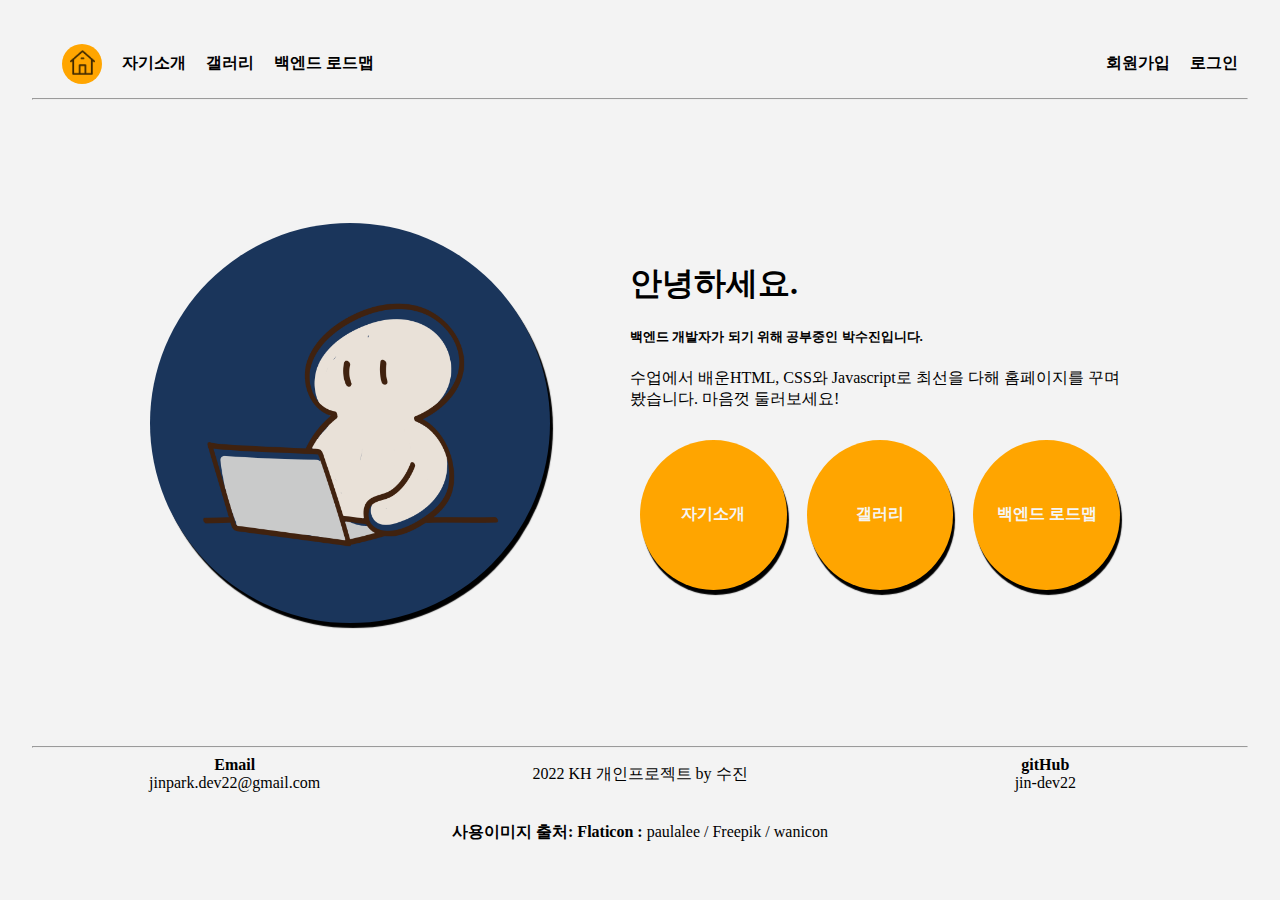
<file: index.html>
<!DOCTYPE html>
<html lang="en">
<head>
    <meta charset="UTF-8">
    <meta http-equiv="X-UA-Compatible" content="IE=edge">
    <meta name="viewport" content="width=device-width, initial-scale=1.0">
    <title>landingPage</title>
    <link rel="stylesheet" href="css/style.css">
</head>
<body>
    <!-- 발표환경은 1024*768이므로 규격 맞출것. -->
    <header>
        <nav class="header-left">
            <a href="index.html">
                <div id="home-logo"><img id="home" src="sources/images/icons/free-icon-homepage.png" alt=""></div>
            </a>    
            <ul>
                <li class="main-nav"><a href="html/self_introduction.html">자기소개</a></li>
                <li class="main-nav"><a href="html/travel.html">갤러리</a></li>
                <li class="main-nav"><a href="html/dev_roadmap.html">백엔드 로드맵</a></li>
            </ul>
        </nav>
        <nav class="header-right">
            <ul>
                <li><a href="html/join_member.html">회원가입</a></li>
                <li><a href="html/login.html">로그인</a></li>
            </ul>   
        </nav>
    </header>
    <hr>
    <!-- 메인 이미지, 메뉴 -->
    <main class="main-container">
        <div class="main-img-back"><img id="main-img" src="sources/images/icons/office-worker.png" alt="" ></div>
        
        <div class="main-greeting">
            <h1>안녕하세요.</h1>
            <h5>백엔드 개발자가 되기 위해 공부중인 박수진입니다.</h5>
            <p>수업에서 배운HTML, CSS와 Javascript로 최선을 다해 홈페이지를 꾸며봤습니다. 마음껏 둘러보세요!</p>
            <ul>
                <li class="main-nav"><a href="html/self_introduction.html">자기소개</a></li>
                <li class="main-nav"><a href="html/travel.html">갤러리</a></li>
                <li class="main-nav"><a href="html/dev_roadmap.html">백엔드 로드맵</a></li>
            </ul>
        </div>
    </main>
    <hr>
    <footer>
        <div class="footer-contact"><b>Email</b><br>jinpark.dev22@gmail.com</div>
        <div class="footer-author">2022 KH 개인프로젝트 by 수진</div>
        <div class="footer-contact"><b>gitHub</b><br>jin-dev22</div>
        <div class="footer-copyrightWrapper">
            <a href="html/icon_copyright.html">사용이미지 출처: Flaticon :
                <span class="holders">paulalee / Freepik / wanicon</span>
            </a>
        </div>
    </footer>
</body>
</html>
</file>
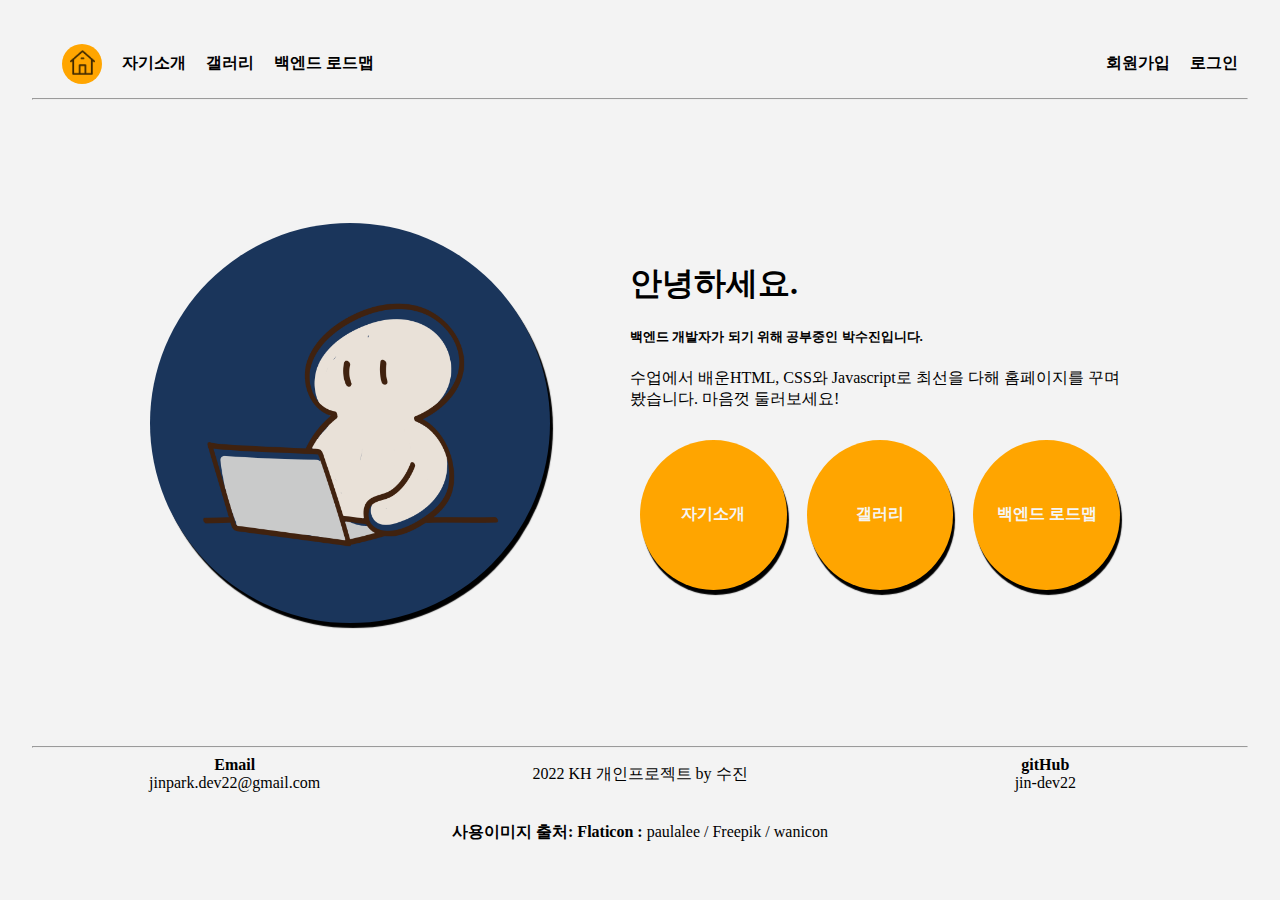
<file: html/index.html>
<!DOCTYPE html>
<html lang="en">
<head>
    <meta charset="UTF-8">
    <meta http-equiv="X-UA-Compatible" content="IE=edge">
    <meta name="viewport" content="width=device-width, initial-scale=1.0">
    <title>landingPage</title>
    <link rel="stylesheet" href="../css/style.css">
</head>
<body>
    <!-- 발표환경은 1024*768이므로 규격 맞출것. -->
    <header>
        <nav class="header-left">
            <a href="index.html">
                <div id="home-logo"><img id="home" src="../sources/images/icons/free-icon-homepage.png" alt=""></div>
            </a>    
            <ul>
                <li class="main-nav"><a href="self_introduction.html">자기소개</a></li>
                <li class="main-nav"><a href="travel.html">갤러리</a></li>
                <li class="main-nav"><a href="dev_roadmap.html">백엔드 로드맵</a></li>
            </ul>
        </nav>
        <nav class="header-right">
            <ul>
                <li><a href="join_member.html">회원가입</a></li>
                <li><a href="login.html">로그인</a></li>
            </ul>   
        </nav>
    </header>
    <hr>
    <!-- 메인 이미지, 메뉴 -->
    <main class="main-container">
        <div class="main-img-back"><img id="main-img" src="../sources/images/icons/office-worker.png" alt="" ></div>
        
        <div class="main-greeting">
            <h1>안녕하세요.</h1>
            <h5>백엔드 개발자가 되기 위해 공부중인 박수진입니다.</h5>
            <p>수업에서 배운HTML, CSS와 Javascript로 최선을 다해 홈페이지를 꾸며봤습니다. 마음껏 둘러보세요!</p>
            <ul>
                <li class="main-nav"><a href="self_introduction.html">자기소개</a></li>
                <li class="main-nav"><a href="travel.html">갤러리</a></li>
                <li class="main-nav"><a href="dev_roadmap.html">백엔드 로드맵</a></li>
            </ul>
        </div>
    </main>
    <hr>
    <footer>
        <div class="footer-contact"><b>Email</b><br>jinpark.dev22@gmail.com</div>
        <div class="footer-author">2022 KH 개인프로젝트 by 수진</div>
        <div class="footer-contact"><b>gitHub</b><br>jin-dev22</div>
        <div class="footer-copyrightWrapper">
            <a href="icon_copyright.html">사용이미지 출처: Flaticon :
                <span class="holders">paulalee / Freepik / wanicon</span>
            </a>
        </div>
    </footer>
</body>
</html>
</file>
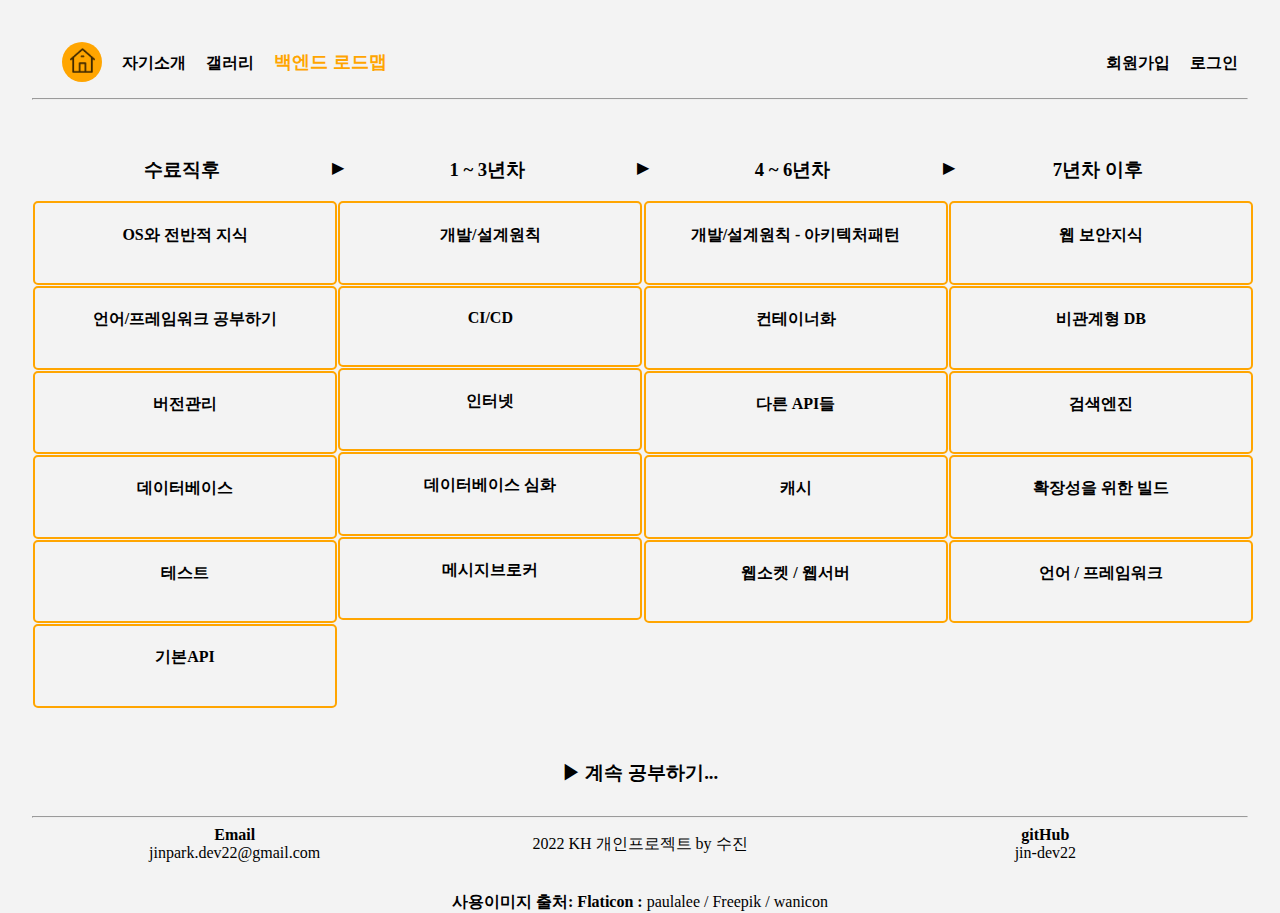
<file: html/dev_roadmap.html>
<!DOCTYPE html>
<html lang="en">
<head>
    <meta charset="UTF-8">
    <meta http-equiv="X-UA-Compatible" content="IE=edge">
    <meta name="viewport" content="width=device-width, initial-scale=1.0">
    <title>백엔드 로드맵</title>
    <link rel="stylesheet" href="../css/style.css">
</head>
<body>
    <header>
        <nav class="header-left">
            <a href="../index.html">
                <div id="home-logo"><img id="home" src="../sources/images/icons/free-icon-homepage.png" alt=""></div>
            </a>    
            <ul>
                <li class="main-nav"><a href="self_introduction.html">자기소개</a></li>
                <li class="main-nav"><a href="travel.html">갤러리</a></li>
                <li class="main-nav"><a class="now-page" href="dev_roadmap.html">백엔드 로드맵</a></li>
            </ul>
        </nav>
        <nav class="header-right">
            <ul>
                <li><a href="join_member.html">회원가입</a></li>
                <li><a href="login.html">로그인</a></li>
            </ul>   
        </nav>
    </header>
    <hr>
    <!-- 메인 -->
    <!-- 주석추가하기 git감지되는지 -->
    <main class="devRoad-main">
        <div class="frame-1">
            <h3>수료직후</h3>
            <div class="unit">
                <h4>OS와 전반적 지식</h4>
                <ul class="hiddenContent">
                    <li><a href="in_progress.html">터미널 사용법</a></li>
                    <li><a href="in_progress.html">OS의 일반적인 작동원리</a></li>
                    <li><a href="in_progress.html">프로세스 관리</a></li>
                    <li><a href="in_progress.html">스레드와 동시성</a></li>
                    <li><a href="in_progress.html">터미널 기본 명령어</a></li>
                    <li><a href="in_progress.html">메모리 관리</a></li>
                    <li><a href="in_progress.html">프로세스간 통신</a></li>
                    <li><a href="in_progress.html">I/O 관리</a></li>
                    <li><a href="in_progress.html">POSIX기초</a></li>
                    <li><a href="in_progress.html">네트워크 기본개념</a></li>
                </ul>
            </div>
            <div class="unit">
                <h4>언어/프레임워크 공부하기</h4>
                <ul class="hiddenContent">
                    <li><a href="in_progress.html">Java</a></li>                
                    <li><a href="in_progress.html">Spring Boot</a></li>                
                    <li><a href="in_progress.html">JavaScript</a></li>                
                    <li><a href="in_progress.html">Node.js</a></li>                
                    <ul class="hiddenContent">
                        <span class="li-subtitle">-프론트엔드 관련-</span>
                        <li><a href="in_progress.html">HTML</a></li>
                        <li><a href="in_progress.html">CSS</a></li>
                    </ul>
                </ul>
            </div>
            <div class="unit">
                <h4>버전관리</h4>    
                <ul class="hiddenContent">
                    <li><a href="in_progress.html">Git이란</a></li>
                    <li><a href="in_progress.html">GitHub</a></li>
                </ul>
            </div>
            <div class="unit">
                <h4>데이터베이스</h4>    
                <ul class="hiddenContent">                   
                    <li><a href="in_progress.html">Oracle</a></li>
                    <li><a href="in_progress.html">PostgreSQL</a></li>
                    <li><a href="in_progress.html">MySQL</a></li>
                </ul>
            </div>            
            <div class="unit">
                <h4>테스트</h4>    
                <ul class="hiddenContent">                       
                    <li><a href="in_progress.html">intergration(통합)테스트</a></li>                           
                    <li><a href="in_progress.html">unit(단위)테스트</a></li>                           
                    <li><a href="in_progress.html">function(기능)테스트</a></li>                      
                </ul>
            </div>    
            <div class="unit">
                <h4>기본API</h4>    
                <ul class="hiddenContent">
                    <li><a href="in_progress.html">REST API</a></li>          
                </ul>
            </div>  
        </div>
        <div class="arrow">▶</div>
        <div class="frame-2">
            <h3>1 ~ 3년차</h3>            
            <div class="unit">
                <h4>개발/설계원칙</h4>    
                <ul class="hiddenContent">                    
                    <li><a href="in_progress.html">SOLID</a></li>
                    <li><a href="in_progress.html">KISS</a></li>
                    <li><a href="in_progress.html">YAGNI</a></li>
                    <li><a href="in_progress.html">DRY</a></li>
                </ul>
            </div>
            <div class="unit">
                <h4>CI/CD</h4>    
                <ul class="hiddenContent">
                    <li><a href="in_progress.html">CI/CD</a></li>                   
                </ul>
            </div>
            <div class="unit">
                <h4>인터넷</h4>    
                <ul class="hiddenContent">                    
                    <li><a href="in_progress.html">인터넷 작동원리</a></li>
                    <li><a href="in_progress.html">HTTP</a></li>
                    <li><a href="in_progress.html">브라우저와 작동원리</a></li>
                    <li><a href="in_progress.html">DNS와 작동원리</a></li>
                    <li><a href="in_progress.html">호스팅</a></li>
                </ul>
            </div>
            <div class="unit">
                <h4>데이터베이스 심화</h4>    
                <ul class="hiddenContent">
                    <li><a href="in_progress.html">ORM</a></li>
                    <li><a href="in_progress.html">ACID</a></li>
                    <li><a href="in_progress.html">Transactions</a></li>
                    <li><a href="in_progress.html">N+1문제</a></li>
                    <li><a href="in_progress.html">DB정규화</a></li>
                    <li><a href="in_progress.html">인덱스 작동원리</a></li>
                </ul>
            </div>
            <div class="unit">
                <h4>메시지브로커</h4>    
                <ul class="hiddenContent">                       
                    <li><a href="in_progress.html">Kafka</a></li>                 
                </ul>
            </div>            
        </div>
        <div class="arrow">▶</div>
        <div class="frame-3">
            <h3>4 ~ 6년차</h3>            
            <div class="unit">
                <h4>개발/설계원칙 - 아키텍처패턴</h4>    
                <ul class="hiddenContent">         
                    <li><a href="in_progress.html">Monolitic Apps</a></li>                           
                    <li><a href="in_progress.html">Microservices</a></li>                           
                    <li><a href="in_progress.html">SOA</a></li>                      
                    <li><a href="in_progress.html">CQRS와 Event Sourcing</a></li>                      
                    <li><a href="in_progress.html">Serverless</a></li>          
                </ul>
            </div>
            <div class="unit">
                <h4>컨테이너화</h4>    
                <ul class="hiddenContent">                       
                    <li><a href="">Docker</a></li>                           
                </ul>
            </div>
            <div class="unit">
                <h4>다른 API들</h4>    
                <ul class="hiddenContent">
                    <li><a href="in_progress.html">JSON API</a></li>
                    <li><a href="in_progress.html">gRPC</a></li>              
                    <ul class="hiddenContent">
                        <span class="li-subtitle">-인증관련-</span>
                        <li><a href="in_progress.html">OAuth</a></li>
                        <li><a href="in_progress.html">JWT</a></li>
                    </ul>
                </ul>
            </div>           
            <div class="unit">
                <h4>캐시</h4>    
                <ul class="hiddenContent">
                    <li><a href="in_progress.html">CDN</a></li>                    
                    <li><a href="in_progress.html">서버사이드 - Redis</a></li>                    
                    <li><a href="in_progress.html">클라이언트 사이드</a></li>                    
                </ul>
            </div>
            <div class="unit">
                <h4>웹소켓 / 웹서버</h4>    
                <ul class="hiddenContent">
                    <li><a href="in_progress.html">웹소켓</a></li>                    
                    <li><a href="in_progress.html">웹서버 - Nginx</a></li>                    
                </ul>
            </div>
        </div>
        <div class="arrow">▶</div>
        <div class="frame-4">
            <h3>7년차 이후</h3>
            <div class="unit">
                <h4>웹 보안지식</h4>    
                <ul class="hiddenContent">
                    <li><span class="li-subtitle">-해시 알고리즘-</span>
                        <ul>
                            <li><a href="in_progress.html">MD5와 이를 사용하지 않는 이유</a></li>
                            <li><a href="in_progress.html">SHA함수군</a></li>
                            <li><a href="in_progress.html">scrypt</a></li>
                            <li><a href="in_progress.html">bcrypt</a></li>
                        </ul>
                    </li>
                    <li><a href="in_progress.html">HTTPS</a></li>                           
                    <li><a href="in_progress.html">콘텐츠 보안정책(SCP)</a></li>                           
                    <li><a href="in_progress.html">CORS</a></li>                           
                    <li><a href="in_progress.html">SSL/TLS</a></li>                           
                    <li><a href="in_progress.html">OWASP보안 취약점</a></li>                           
                </ul>
            </div> 
            <div class="unit">
                <h4>비관계형 DB</h4>    
                <ul class="hiddenContent">
                    <li><a href="in_progress.html">MongoDB</a></li>                    
                </ul>
            </div>                           
            <div class="unit">
                <h4>검색엔진</h4>    
                <ul class="hiddenContent">                       
                    <li><a href="in_progress.html">Elasticsearch</a></li>                                                                       
                </ul>
            </div>            
            <div class="unit">
                <h4>확장성을 위한 빌드</h4>    
                <ul class="hiddenContent">                       
                    <li><a href="in_progress.html">마이그레이션 전략</a></li>                                                                       
                    <li><a href="in_progress.html">수평확장 vs. 수직확장</a></li>                                                                       
                    <li><a href="in_progress.html">Observability를 고려한 빌드</a></li>                                                                       
                    <li><a href="in_progress.html">완화전략</a></li>                                                             
                </ul>
            </div>            
            <div class="unit">
                <h4>언어 / 프레임워크</h4>    
                <ul class="hiddenContent">                       
                    <li><a href="in_progress.html">Python</a></li>                                                                       
                    <li><a href="in_progress.html">Django</a></li>                                                                       
                    <li><a href="in_progress.html">go</a></li>                                                                       
                </ul>
            </div>            
        </div>
        <h3 class="frame-5">▶ 계속 공부하기...</h3>
    </main>
        
    <hr>
    <footer>
        <div class="footer-contact"><b>Email</b><br>jinpark.dev22@gmail.com</div>
        <div class="footer-author">2022 KH 개인프로젝트 by 수진</div>
        <div class="footer-contact"><b>gitHub</b><br>jin-dev22</div>
        <div class="footer-copyrightWrapper">
            <a href="icon_copyright.html">사용이미지 출처: Flaticon :
                <span class="holders">paulalee / Freepik / wanicon</span>
            </a>
        </div>
    </footer>
</body>
</html>
</file>
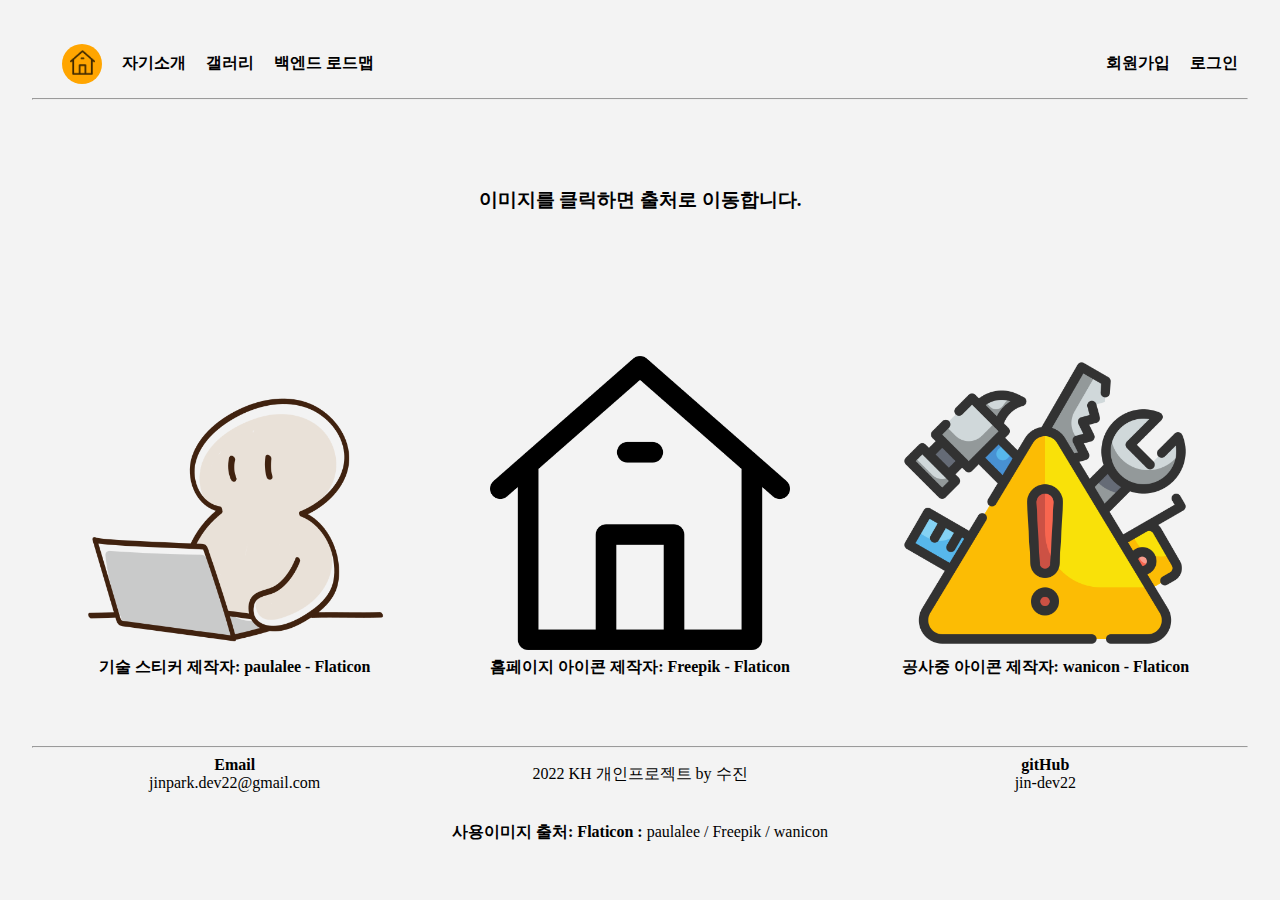
<file: html/icon_copyright.html>
<!DOCTYPE html>
<html lang="en">
<head>
    <meta charset="UTF-8">
    <meta http-equiv="X-UA-Compatible" content="IE=edge">
    <meta name="viewport" content="width=device-width, initial-scale=1.0">
    <title>사용된 이미지 출처 표시</title>
    <link rel="stylesheet" href="../css/style.css">
</head>
<body>
    <header>
        <nav class="header-left">
            <a href="../index.html">
                <div id="home-logo"><img id="home" src="../sources/images/icons/free-icon-homepage.png" alt=""></div>
            </a>    
            <ul>
                <li class="main-nav"><a href="self_introduction.html">자기소개</a></li>
                <li class="main-nav"><a href="travel.html">갤러리</a></li>
                <li class="main-nav"><a href="dev_roadmap.html">백엔드 로드맵</a></li>
            </ul>
        </nav>
        <nav class="header-right">
            <ul>
                <li><a href="join_member.html">회원가입</a></li>
                <li><a href="login.html">로그인</a></li>
            </ul>   
        </nav>
    </header>
    <hr>
    <main class="copyrightPage-container">
        <h3 class="copyright-noitce">이미지를 클릭하면 출처로 이동합니다.</h3>
        <div class="license-wrapper">
            <a href="https://www.flaticon.com/kr/free-sticker/office-worker_7465411?term=%EB%85%B8%ED%8A%B8%EB%B6%81&page=1&position=85&page=1&position=85&related_id=7465411&origin=search" title="기술 스티커">
                <img src="../sources/images/icons/office-worker.png" alt="">
                <div class="icon-caption">기술 스티커 제작자: paulalee - Flaticon</div>
            </a>
        </div>
        <div class="license-wrapper">
            <a href="https://www.flaticon.com/kr/free-icon/homepage_66760?term=%ED%99%88%ED%8E%98%EC%9D%B4%EC%A7%80&page=1&position=14&page=1&position=14&related_id=66760&origin=search" title="홈페이지 아이콘">
                <img src="../sources/images/icons/free-icon-homepage.png" alt="">
                <div class="icon-caption">홈페이지 아이콘  제작자: Freepik - Flaticon</div>
            </a>
        </div>
        <div class="license-wrapper">
            <a href="https://www.flaticon.com/kr/free-icon/warning_2827410?term=%EA%B3%B5%EC%82%AC%EC%A4%91&page=1&position=3&page=1&position=3&related_id=2827410&origin=search" title="공사중 아이콘"> 
                <img src="../sources/images/icons/inProgress.png" alt="">
                <div class="icon-caption" >공사중 아이콘  제작자: wanicon - Flaticon</div>
            </a>
        </div> 
    </main>
    <hr>
    <footer>
        <div class="footer-contact"><b>Email</b><br>jinpark.dev22@gmail.com</div>
        <div class="footer-author">2022 KH 개인프로젝트 by 수진</div>
        <div class="footer-contact"><b>gitHub</b><br>jin-dev22</div>
        <div class="footer-copyrightWrapper">
            <a href="icon_copyright.html">사용이미지 출처: Flaticon :
                <span class="holders">paulalee / Freepik / wanicon</span>
            </a>
        </div>
    </footer>
</body>
</html>
</file>
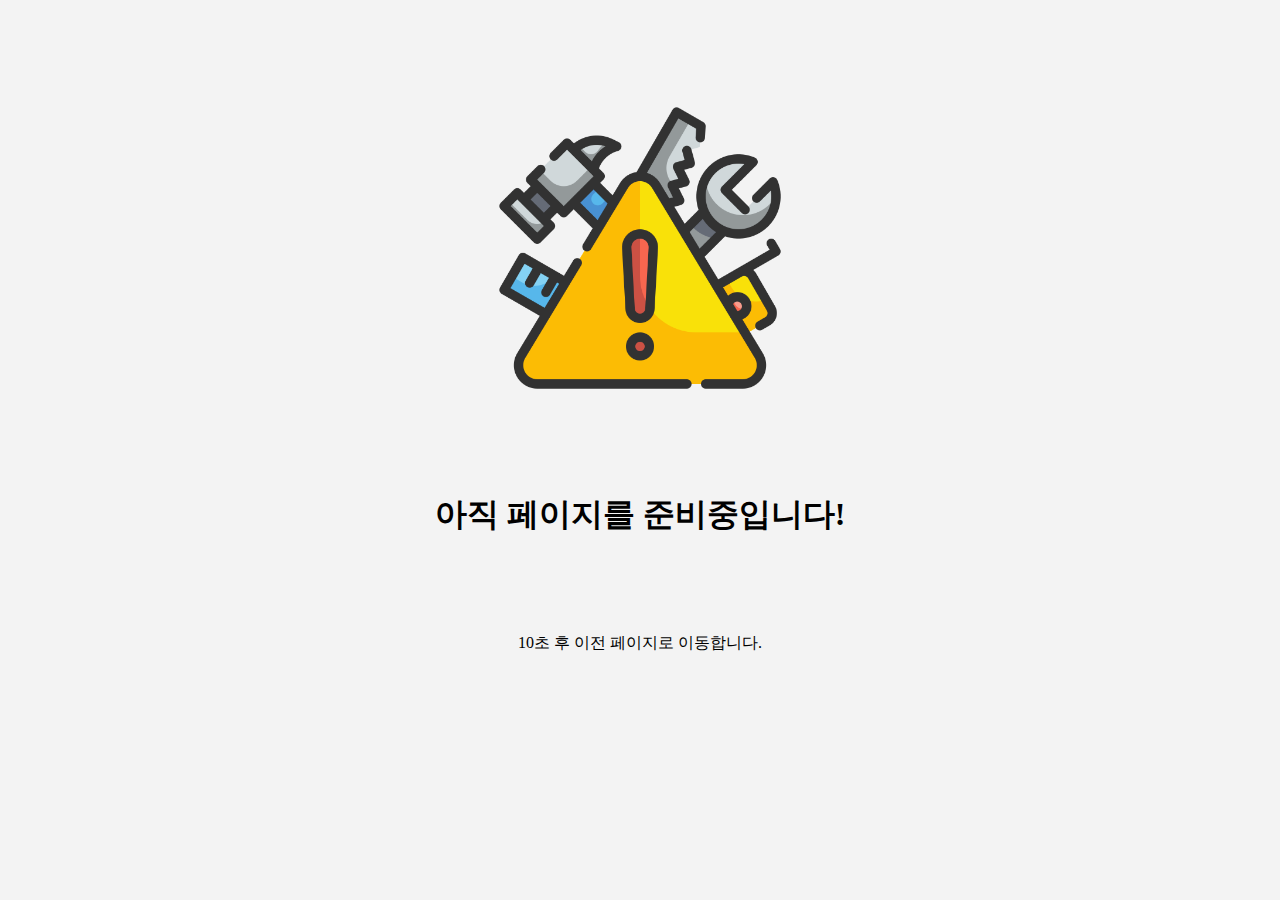
<file: html/in_progress.html>
<!DOCTYPE html>
<html lang="en">
<head>
    <meta charset="UTF-8">
    <meta http-equiv="X-UA-Compatible" content="IE=edge">
    <meta name="viewport" content="width=device-width, initial-scale=1.0">
    <title>In Progress</title>
    <link rel="stylesheet" href="../css/style.css">
</head>
<body>
    <main class="progress-counter">
        <img src="../sources/images/icons/inProgress.png" alt="">
        <h1>아직 페이지를 준비중입니다!</h1>
        <div><span id="countdown">10</span>초 후 이전 페이지로 이동합니다.</div>
    </main>
    <script>
        window.onload = () => {
            let seconds = 9;
            setInterval(()=>{
                countdown.innerHTML = seconds;
                seconds--;
            },1000);
            const prevPage = document.referrer; 
            setTimeout(()=>{
                location.replace(prevPage);
            },10000)
        }
    </script>
</body>
</html>
</file>
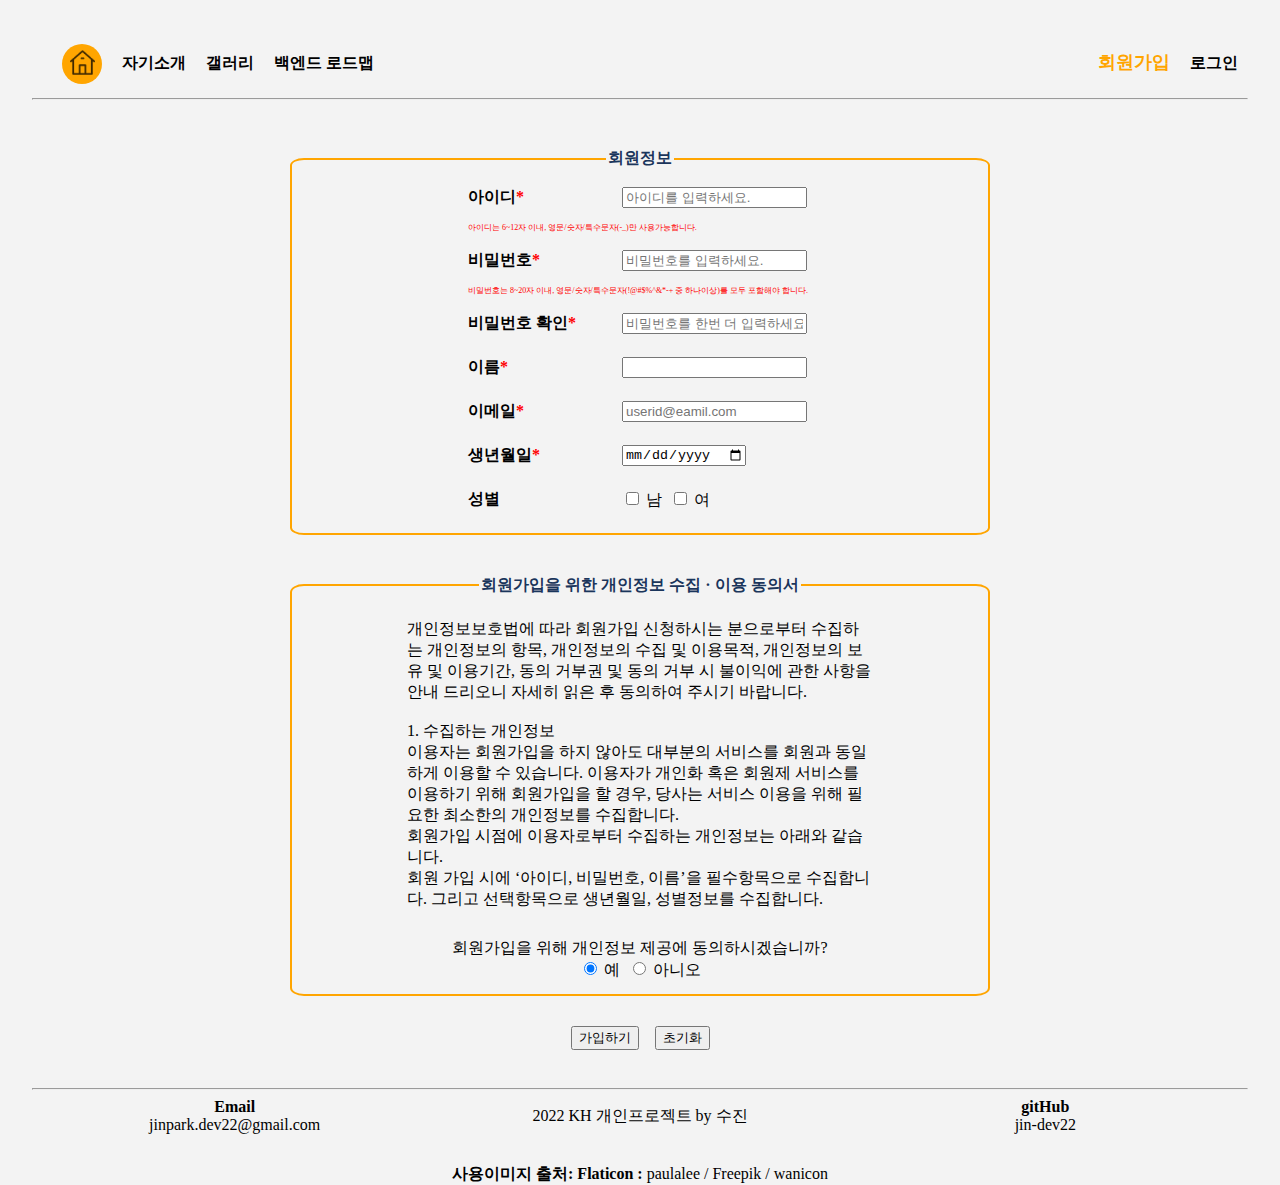
<file: html/join_member.html>
<!DOCTYPE html>
<html lang="en">
<head>
    <meta charset="UTF-8">
    <meta http-equiv="X-UA-Compatible" content="IE=edge">
    <meta name="viewport" content="width=device-width, initial-scale=1.0">
    <title>회원가입</title>
    <link rel="stylesheet" href="../css/style.css">
    <script src="../js/join_login.js"></script>
    <style>
       
    </style>
</head>
<body>
    <!-- 
        * 회원가입: form태그와 디자인 먼저 구현후, web-storage 학습후 완성할 것.
        * 회원목록열람
        * 로그인(선택)
     -->
    <header>
        <nav class="header-left">
            <a href="../index.html">
                <div id="home-logo"><img id="home" src="../sources/images/icons/free-icon-homepage.png" alt=""></div>
            </a>    
            <ul>
                <li class="main-nav"><a href="self_introduction.html">자기소개</a></li>
                <li class="main-nav"><a href="travel.html">갤러리</a></li>
                <li class="main-nav"><a href="dev_roadmap.html">백엔드 로드맵</a></li>
            </ul>
        </nav>
        <nav class="header-right">
            <ul>
                <li><a class="now-page" href="join_member.html">회원가입</a></li>
                <li><a href="login.html">로그인</a></li>
            </ul>   
        </nav>
    </header>
    <hr>
     <main>
         <form action="javascript: alert('가입완료!');" onsubmit="return saveUserIfValid();" class="regForm">
             <fieldset class="userInfo">
                 <legend>회원정보</legend>
                 <table>
                     <tr>
                         <th>아이디<span class="req">*</span></th>
                         <td>
                             <input type="text" id="userId" name="userId" placeholder="아이디를 입력하세요." required>
                        </td>
                    </tr>
                    <tr class="caption">
                        <td colspan="2">아이디는 6~12자 이내, 영문/숫자/특수문자(-_)만 사용가능합니다.</td>
                    </tr>
                    <tr>
                        <th>비밀번호<span class="req">*</span></th>
                        <td>
                            <input type="password" id="pwd" name="pwd" placeholder="비밀번호를 입력하세요." required>
                        </td>
                    </tr>
                    <tr class="caption">
                        <td colspan="2">비밀번호는 8~20자 이내, 영문/숫자/특수문자(!@#$%^&*-+ 중 하나이상)를 모두 포함해야 합니다.</td>
                    </tr>
                     <tr>
                         <th>비밀번호 확인<span class="req">*</span></th>
                         <td>
                            <input type="password" id="pwdCheck" placeholder="비밀번호를 한번 더 입력하세요." required>
                         </td>
                     </tr>
                     <tr>
                         <th>이름<span class="req">*</span></th>
                         <td>
                            <input type="text" id="userName" name="userName" required>
                         </td>
                     </tr>
                     <tr>
                         <th>이메일<span class="req">*</span></th>
                         <td>
                            <input type="email" id="email" name="email" placeholder="userid@eamil.com" required>
                         </td>
                     </tr>
                     <tr>
                         <th>생년월일<span class="req">*</span></th>
                         <td>
                            <input type="date" name="birthDate" id="birthDate">
                        </td>
                     </tr>
                     <tr>
                         <th>성별</th>
                         <td>
                            <input type="checkbox" id="genderM" name="gender" value="M" onclick="checkOne(this);">
                            <label for="genderM">남</label>&nbsp;
                            <input type="checkbox" id="genderF" name="gender" value="F" onclick="checkOne(this);">
                            <label for="geainInfoN">여</label>
                         </td>
                     </tr>
                 </table>                 
             </fieldset>

             <fieldset class="agreement">
                 <legend>회원가입을 위한 개인정보 수집 · 이용 동의서</legend>
                 <table>
                     <tr>
                         <td>
                            <p class="agreement-content">
                                개인정보보호법에 따라 회원가입 신청하시는 분으로부터 수집하는 개인정보의 항목, 개인정보의 수집 및 이용목적, 개인정보의 보유 및 이용기간, 동의 거부권 및 동의 거부 시 불이익에 관한 사항을 안내 드리오니 자세히 읽은 후 동의하여 주시기 바랍니다.
                                <br><br>
                                1. 수집하는 개인정보
                                <br>
                                이용자는 회원가입을 하지 않아도 대부분의 서비스를 회원과 동일하게 이용할 수 있습니다. 이용자가 개인화 혹은 회원제 서비스를 이용하기 위해 회원가입을 할 경우, 당사는 서비스 이용을 위해 필요한 최소한의 개인정보를 수집합니다.
                                <br>
                                회원가입 시점에 이용자로부터 수집하는 개인정보는 아래와 같습니다.
                                <br>
                                회원 가입 시에 ‘아이디, 비밀번호, 이름’을 필수항목으로 수집합니다. 그리고 선택항목으로 생년월일, 성별정보를 수집합니다.
                                <br><br>
                                2. 수집한 개인정보의 이용   
                                서비스의 회원관리, 서비스 개발・제공 및 향상, 안전한 인터넷 이용환경 구축 등 아래의 목적으로만 개인정보를 이용합니다.
                                <br>
                                - 회원 가입 의사의 확인, 연령 확인 및 법정대리인 동의 진행, 이용자 및 법정대리인의 본인 확인, 이용자 식별, 회원탈퇴 의사의 확인 등 회원관리를 위하여 개인정보를 이용합니다.
                                <br>
                                - 법령 위반 회원에 대한 이용 제한 조치, 부정 이용 행위를 포함하여 서비스의 원활한 운영에 지장을 주는 행위에 대한 방지 및 제재, 계정도용 및 부정거래 방지, 약관 개정 등의 고지사항 전달, 분쟁조정을 위한 기록 보존, 민원처리 등 이용자 보호 및 서비스 운영을 위하여 개인정보를 이용합니다.
                                <br><br>
                                3. 개인정보의 보관기간
                                <br>
                                원칙적으로 이용자의 개인정보를 회원 탈퇴 시 지체없이 파기하고 있습니다.
                                <br>
                                단, 이용자에게 개인정보 보관기간에 대해 별도의 동의를 얻은 경우, 또는 법령에서 일정 기간 정보보관 의무를 부과하는 경우에는 해당 기간 동안 개인정보를 안전하게 보관합니다.
                                <br><br>
                                4. 개인정보 수집 및 이용 동의를 거부할 권리
                                <br>
                                이용자는 개인정보의 수집 및 이용 동의를 거부할 권리가 있습니다. 회원가입 시 수집하는 최소한의 개인정보, 즉, 필수 항목에 대한 수집 및 이용 동의를 거부하실 경우, 회원가입이 어려울 수 있습니다.
                            </p>
                         </td>
                     </tr>
                     <tr>
                         <td>
                            <div>회원가입을 위해 개인정보 제공에 동의하시겠습니까?</div>
                            <input type="radio" id="agreementY" name="agreement" value="Y" onclick="checkOne(this);" checked>
                            <label for="gaeinInfoY">예</label>&nbsp;
                            <input type="radio" id="agreementN" name="agreement" value="N" onclick="checkOne(this);">
                            <label for="geainInfoN">아니오</label>
                         </td>
                     </tr>
                 </table>
             </fieldset>
             <div class="btn-container">
                 <input type="submit" value="가입하기">&nbsp;&nbsp;&nbsp;
                 <input type="reset" value="초기화">
             </div>
         </form>
     </main>
     <hr>
     <footer>
        <div class="footer-contact"><b>Email</b><br>jinpark.dev22@gmail.com</div>
        <div class="footer-author">2022 KH 개인프로젝트 by 수진</div>
        <div class="footer-contact"><b>gitHub</b><br>jin-dev22</div>
        <div class="footer-copyrightWrapper">
            <a href="icon_copyright.html">사용이미지 출처: Flaticon :
                <span class="holders">paulalee / Freepik / wanicon</span>
            </a>
        </div>
    </footer>
</body>
</html>
</file>
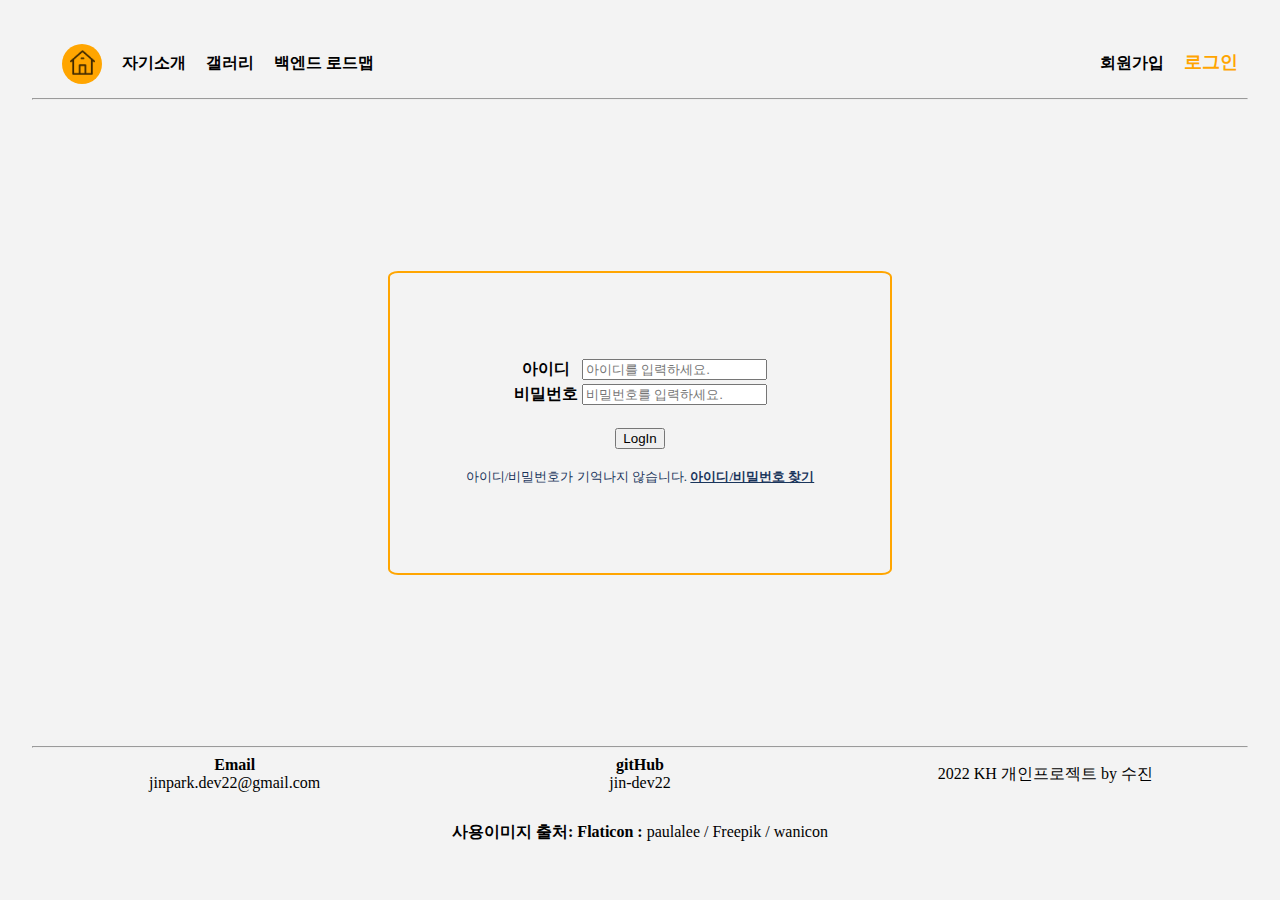
<file: html/login.html>
<!DOCTYPE html>
<html lang="en">
<head>
    <meta charset="UTF-8">
    <meta http-equiv="X-UA-Compatible" content="IE=edge">
    <meta name="viewport" content="width=device-width, initial-scale=1.0">
    <title>로그인</title>
    <link rel="stylesheet" href="../css/style.css">
    <script src="../js/join_login.js"></script>    
</head>
<body>
    <!-- 
        * 회원가입: form태그와 디자인 먼저 구현후, web-storage 학습후 완성할 것.
        * 회원목록열람
        * 로그인(선택)
     -->
    <header>
        <nav class="header-left">
            <a href="../index.html">
                <div id="home-logo"><img id="home" src="../sources/images/icons/free-icon-homepage.png" alt=""></div>
            </a>    
            <ul>
                <li class="main-nav"><a href="self_introduction.html">자기소개</a></li>
                <li class="main-nav"><a href="travel.html">갤러리</a></li>
                <li class="main-nav"><a href="dev_roadmap.html">백엔드 로드맵</a></li>
            </ul>
        </nav>
        <nav class="header-right">
            <ul>
                <li><a href="join_member.html">회원가입</a></li>
                <li><a class="now-page" href="login.html">로그인</a></li>
            </ul>   
        </nav>
    </header>
    <hr>
     <main>
         <form action="javascript:console.log('로그인 성공!');" onsubmit="login();" class="logForm">
            <fieldset class="logInfo">
                <table>
                    <tr>
                        <th>아이디</th>
                        <td>
                            <input type="text" id="loginId" name="loginId" placeholder="아이디를 입력하세요." required>
                       </td>
                   </tr>           
                   <tr>
                       <th>비밀번호</th>
                       <td>
                           <input type="password" id="loginPwd" name="loginPwd" placeholder="비밀번호를 입력하세요." required>
                       </td>
                   </tr>
                </table>
                <button>LogIn</button>
                <br><br>
                <span class="findIdPw-text">아이디/비밀번호가 기억나지 않습니다. <a href="in_progress.html">아이디/비밀번호 찾기</a></span>
            </fieldset>
         </form>
     </main>
     <hr>
     <footer>
        <div class="footer-contact"><b>Email</b><br>jinpark.dev22@gmail.com</div>
        <div class="footer-contact"><b>gitHub</b><br>jin-dev22</div>
        <div class="footer-author">2022 KH 개인프로젝트 by 수진</div>
        <div class="footer-copyrightWrapper">
            <a href="icon_copyright.html">사용이미지 출처: Flaticon :
                <span class="holders">paulalee / Freepik / wanicon</span>
            </a>
        </div>
    </footer>
</body>
</html>
</file>
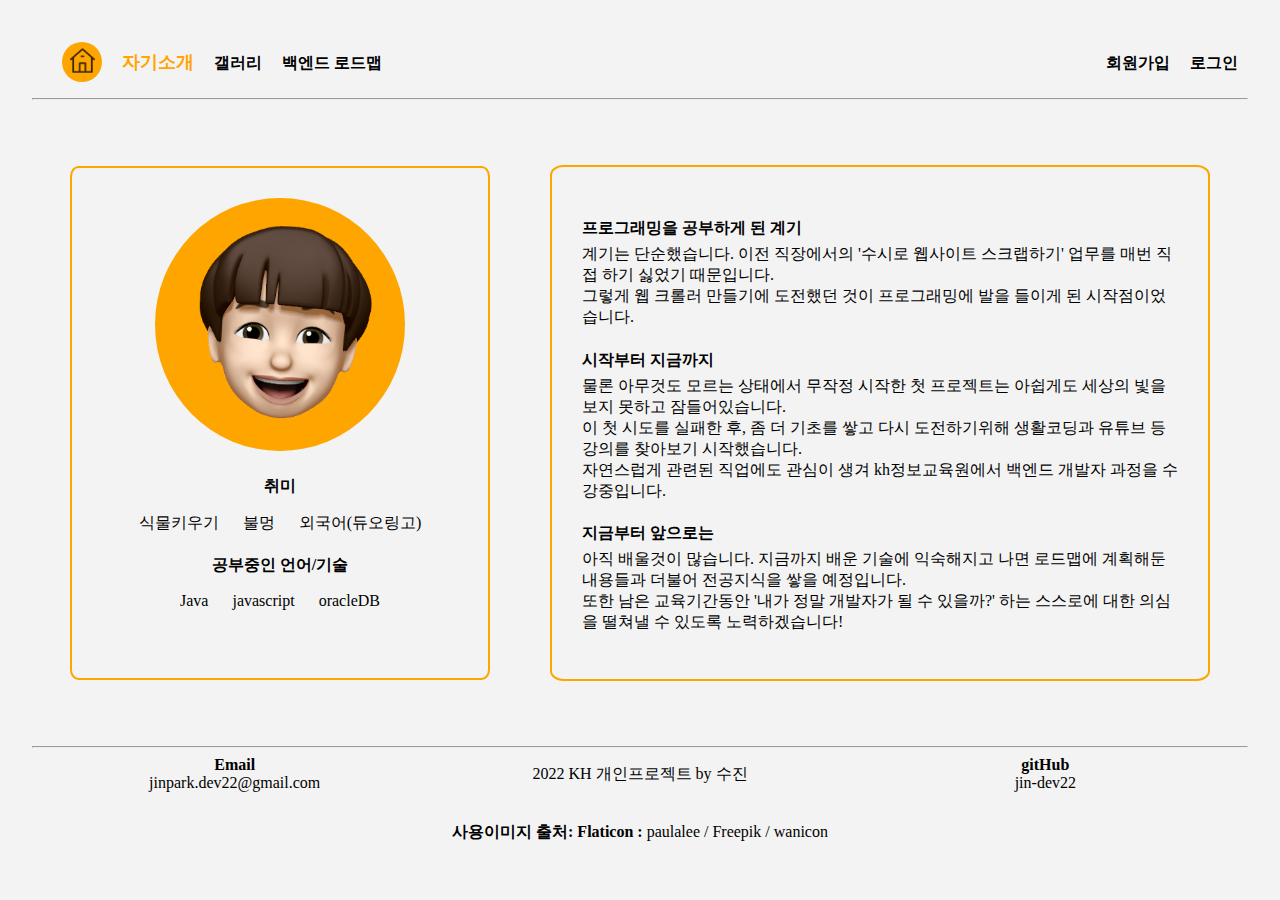
<file: html/self_introduction.html>
<!DOCTYPE html>
<html lang="en">
<head>
    <meta charset="UTF-8">
    <meta http-equiv="X-UA-Compatible" content="IE=edge">
    <meta name="viewport" content="width=device-width, initial-scale=1.0">
    <title>자기소개</title>
    <link rel="stylesheet" href="../css/style.css">
</head>
<body>
    <header>
        <nav class="header-left">
            <a href="../index.html">
                <div id="home-logo"><img id="home" src="../sources/images/icons/free-icon-homepage.png" alt=""></div>
            </a>    
            <ul>
                <li class="main-nav"><a class="now-page" href="self_introduction.html">자기소개</a></li>
                <li class="main-nav"><a href="travel.html">갤러리</a></li>
                <li class="main-nav"><a href="dev_roadmap.html">백엔드 로드맵</a></li>
            </ul>
        </nav>
        <nav class="header-right">
            <ul>
                <li><a href="join_member.html">회원가입</a></li>
                <li><a href="login.html">로그인</a></li>
            </ul>   
        </nav>
    </header>
    <hr>
    <!-- 메인 -->
    <main class="self-intro"> 
        <div class="self-intro-col-wrapper firstWrap">
            <img id="selfie" src="../sources/images/face.png" alt="">
            <div class="self-intro-text">
                <h4>취미</h4>
                <ul class="hobby-list">
                    <li>식물키우기</li>
                    <li>불멍</li>
                    <li>외국어(듀오링고)</li>
                </ul>
            </div>
            <div class="self-intro-text">
                <h4>공부중인 언어/기술</h4>
                <ul class="hobby-list">
                    <li>Java</li>
                    <li>javascript</li>
                    <li>oracleDB</li>
                </ul>
            </div>
        </div>
        <div class="self-intro-col-wrapper">
            <div class="self-intro-text">
                <h4>프로그래밍을 공부하게 된 계기</h4>
                <p class="paragraph">
                    계기는 단순했습니다. 이전 직장에서의 '수시로 웹사이트 스크랩하기' 업무를 매번 직접 하기 싫었기 때문입니다.<br> 
                    그렇게 웹 크롤러 만들기에 도전했던 것이 프로그래밍에 발을 들이게 된 시작점이었습니다.
                </p>
            </div>
            <div class="self-intro-text">
                <h4>시작부터 지금까지</h4>
                <p class="paragraph">
                    물론 아무것도 모르는 상태에서 무작정 시작한 첫 프로젝트는 아쉽게도 세상의 빛을 보지 못하고 잠들어있습니다. <br>
                    이 첫 시도를 실패한 후, 좀 더 기초를 쌓고 다시 도전하기위해 생활코딩과 유튜브 등 강의를 찾아보기 시작했습니다. <br>
                    자연스럽게 관련된 직업에도 관심이 생겨 kh정보교육원에서 백엔드 개발자 과정을 수강중입니다.
                </p>
            </div>
            <div class="self-intro-text">
                <h4>지금부터 앞으로는</h4>
                <p class="paragraph">
                    아직 배울것이 많습니다. 지금까지 배운 기술에 익숙해지고 나면 로드맵에 계획해둔 내용들과 더불어 전공지식을 쌓을 예정입니다.<br>
                    또한 남은 교육기간동안 '내가 정말 개발자가 될 수 있을까?' 하는 스스로에 대한 의심을 떨쳐낼 수 있도록 노력하겠습니다!
                </p>
            </div>
        </div>        
    </main>
    <hr>
    <footer>
        <div class="footer-contact"><b>Email</b><br>jinpark.dev22@gmail.com</div>
        <div class="footer-author">2022 KH 개인프로젝트 by 수진</div>
        <div class="footer-contact"><b>gitHub</b><br>jin-dev22</div>
        <div class="footer-copyrightWrapper">
            <a href="icon_copyright.html">사용이미지 출처: Flaticon :
                <span class="holders">paulalee / Freepik / wanicon</span>
            </a>
        </div>
    </footer>
</body>
</html>
</file>
<file: css/style.css>
@import url('https://fonts.googleapis.com/css2?family=Nanum+Pen+Script&family=Noto+Sans+KR&display=swap');


/* --------------------모든 페이지 공통-------------------- */
body{
    background-color: #f3f3f3;
    width: 95%;
    margin: 0 auto;
}

header{
    min-height: 10vh;
    display: flex;
    justify-content: space-between;
    align-items:flex-end;
}
.header-left ul{
    padding: 0;
    margin-left: 20px;
    display: flex;
    align-items: flex-end;
}

.header-left{
    margin-left: 20px;
    display: flex;
    align-items: center;
}

.header-right ul{
    display: flex;
    justify-content:space-around;
    align-items: flex-end;
    padding: 0;
}

.header-nav ul li a:hover{
    color: grey;
}

.now-page{
    color : orange;
    font-family: 'Noto Sans Korean', sans-serif;
    font-size: 18px;
    
}

#home-logo{
    background-color:orange;
    width: 40px;
    height: 40px;
    border-radius: 50%;
    position: relative;
    left: 10px
}

 img#home{
    width: 25px;
    position: relative;
    top: 6px;
    left: 8px;
    opacity: 75%;
}

main{
    min-height: 70vh;
    display: flex;
    justify-content: center;
    align-items: center;
    animation: fadein 0.7s;
}

@keyframes fadein {
    from{
        opacity:0;
    }
    to{
        opacity:1;
    }
}

footer{
    min-height: 80px;
    display: grid;
    grid-template-columns: repeat(3, 1fr);
    align-items: center;
    text-align: center;
    row-gap: 30px;
}

.footer-contact{
    text-align: center;
}

.footer-copyrightWrapper{
   grid-column: 1 / 4;
    text-align: center;
}

.footer-copyrightWrapper:hover a{
    color: powderblue;
}

.holders{
    font-weight: normal;
}

a {
    text-decoration: none;
    color: black;
    font-weight: bold;
}

li{
    list-style: none;
    display: inline-block;
    margin: 0 10px;
}

fieldset{
    border: 2px solid orange;
    border-radius: 2%;
}

legend{
    color: #1a355b;
    font-weight: bold;
}

/* --------------------index.html-------------------- */
.main-container{
    height: 100%;
    display: flex;
    justify-content: center;
}

.main-img-back{
    border-radius: 50%;
    background-color: #1a355b;
    width: 400px;
    height: 400px;
    box-shadow: 3px 5px 1px black;
    
}

#main-img{
    width: 300px;
    position: relative;
    top: 35px;
    left: 50px
}

.main-greeting{
    display: inline-block;
    margin-left: 80px;
    width: 500px;
}

.main-greeting ul {
    display: flex;
    align-items: flex-start;
    padding: 0;
    margin-top: 30px;
}

.main-greeting ul li {
    width: 150px;
    height: 150px;
    border-radius: 50%;
    background-color: orange;
    display: flex;
    justify-content: center;
    align-items: center;
    box-shadow: 2px 5px 1px black;
}

.main-greeting ul li a{
    color: whitesmoke;
}

.main-greeting ul li:hover{
    background-color:  #1a355b;
    box-shadow: 1px -3px 1px black;
    position: relative;
    top: 5px;
    left: 5px;
}

/* --------------------self-introduction-------------------- */
main.self-intro{
    max-width: 1200px;
    margin: auto;
    display: grid;
    grid-template-columns: 1fr 1.5fr;
}

.self-intro-col-wrapper{
    min-height: 450px;
    border: 2px solid orange;
    border-radius: 2%;
    margin: 30px;
    padding: 30px;
}

.firstWrap{
    text-align: center;
}

#selfie{
    width: 250px;
    background-color:orange;
    border-radius: 50%;
    margin: auto;
}

.hobby-list{
    padding: 0;
}

.self-intro-text > h4{
    margin-bottom: 5px;
}

.self-intro-text > p{
    margin-top: 0;
}

/* --------------------travel-------------------- */
main.gallery {
display: block;
text-align: center;
}

.section {
max-width: 930px;
margin: 2rem auto;
display: grid;
grid-template-columns: repeat(3, 1fr);
grid-gap: 5px;
}

.gallery-item {
width: 300px;
height: 300px;
margin: 10px;
}

.gallery-item > img{
    display: inline-block;
    width: 100%;
    height: 100%;
    overflow: hidden;
    object-fit: cover;
    border-radius: 5px;
}
    
.gallery-item > a {
    transition: transform .5s;
}

.gallery-item:hover{
    transform: scale(1.2);
}

.img-popup-back{
    display: none;
    justify-content: center;
    align-items: center;
    position: fixed;
    z-index: 1;
    left: 0;
    top: 0;
    width: 100%;
    height: 100%;
    overflow: auto;
    background-color: rgb(0,0,0);
    background-color: rgba(0,0,0,0.4);
}

/* --------------------dev_roadmap-------------------- */
.devRoad-main{
    min-height: 700px;
    display: grid;
    grid-template-columns: 300px 5px 300px 5px 300px 5px 300px;
    justify-content: space-around;
    align-items: start;
}

div[class^='frame-']{
    text-align: center;
    min-height: 300px; 
    min-width: 150px;
    max-width: 300px;
    padding: 30px 0;
    margin: 0 15x ;
}

.arrow{
    text-align: center;
    padding-top: 50px;
    height: 80%;
    width: fit-content;
}

.frame-5{
    grid-column: 1 / 9;
    text-align: center;
}

.unit{
    text-align: center;
    border: 2px solid orange;
    display:block;
    width: 100%;
    margin: 1px;
    border-radius: 5px;
}

ul.hiddenContent{
    background-color: rgba(211, 211, 211, 0.235);
    padding: 0;
    max-height: 0;
    overflow: hidden;
    transition: max-height 1s ease-out;
}

.unit:hover .hiddenContent{
    max-height: 800px;
    transition: max-height 1s ease-out;
}

.hiddenContent ul{
    padding: 0;
}

.hiddenContent li{
    font-weight: bold;
    display: block;
}

/* --------------------join_member-------------------- */
form.regForm{
    width: 55vw;
    text-align: center;    
}

.regForm fieldset{
    margin-top: 40px;
    display: flex;
    justify-content: center;
}

.regForm th{
    width: 150px;
}

.regForm td{
    height: 40px;
}

.req{
    color: red;
}

.caption > td{
    height: 15px;
    font-size: 8px;
    color: red;
    vertical-align: top;
}

.agreement-content{
    text-align: start;
    width: 70%;
    height: 300px;
    overflow-y: scroll;
    margin: 15px auto;
}

.btn-container{
    margin: 30px auto;
}

.userInfo>table{
    width: 350px;
    text-align: left;
}

/* --------------------login-------------------- */
.logForm{
    width: 500px;
    height: 300px;
    text-align: center;
    border: 2px solid orange;
    display: flex;
    justify-content: center;
    align-items: center;
    border-radius: 2%;
}

.logInfo{
    border: none;
}

.logInfo > table{
    display: flex;    
    justify-content: center;
    margin-bottom: 20px;
}

.findIdPw-text{
    font-size: small;
    color:#1a355b;
}

.findIdPw-text a {
    text-decoration: underline;
    color: #1a355b;
}


/* --------------------copyright-------------------- */
.copyrightPage-container{
    display: grid;
    grid-template-columns: repeat(3, 1fr);
    align-items: center;
    text-align: center;
}

.copyright-noitce{
    grid-column: 1 / 4;
}

.license-wrapper img{
    width: 300px;
}

.license-wrapper:hover > a{
    opacity: 60%;
}

/* --------------------in_progress-------------------- */
main.progress-counter{
    display: grid;
    grid-template-columns: 1fr;
    text-align: center;
    margin-top: 5%;
}

.progress-counter > img{
    width: 300px;
    margin: auto;
}


/* -------------------------발표환경은 1024*768이므로 규격 맞출것.------------------------- */
/* 너비 1024px이하에서 작동. 그러나 1024보다 더 줄이면 로드맵 배치가 무너집니다... */
@media(max-width: 1024px){
    /* --------------------dev_roadmap-------------------- */
    main.devRoad-main{
        width: 90%;
        display: flex;
        flex-wrap: wrap;
        justify-self: center;
        text-align: center;
        position: relative;
        left: 5%;
    }
    div[class^='frame-']{
        text-align: center;
        height: 200px; 
        width: 200px;
        padding: 30px 0;
    }
   .frame-5{
       position: relative;
       bottom: -140px;
    }

    /* --------------------index.html-------------------- */
    .main-img-back{
        width: 300px;
        height: 300px;
    }

    #main-img{
        width: 200px;
    }
    .main-greeting{
        font-size: smaller;
        width: 400px;
    }
    .main-greeting ul{
        display: flex;
        justify-content: flex-start;
    }
    .main-greeting ul li {
        width: 100px;
        height: 100px;
    }
}
</file>
